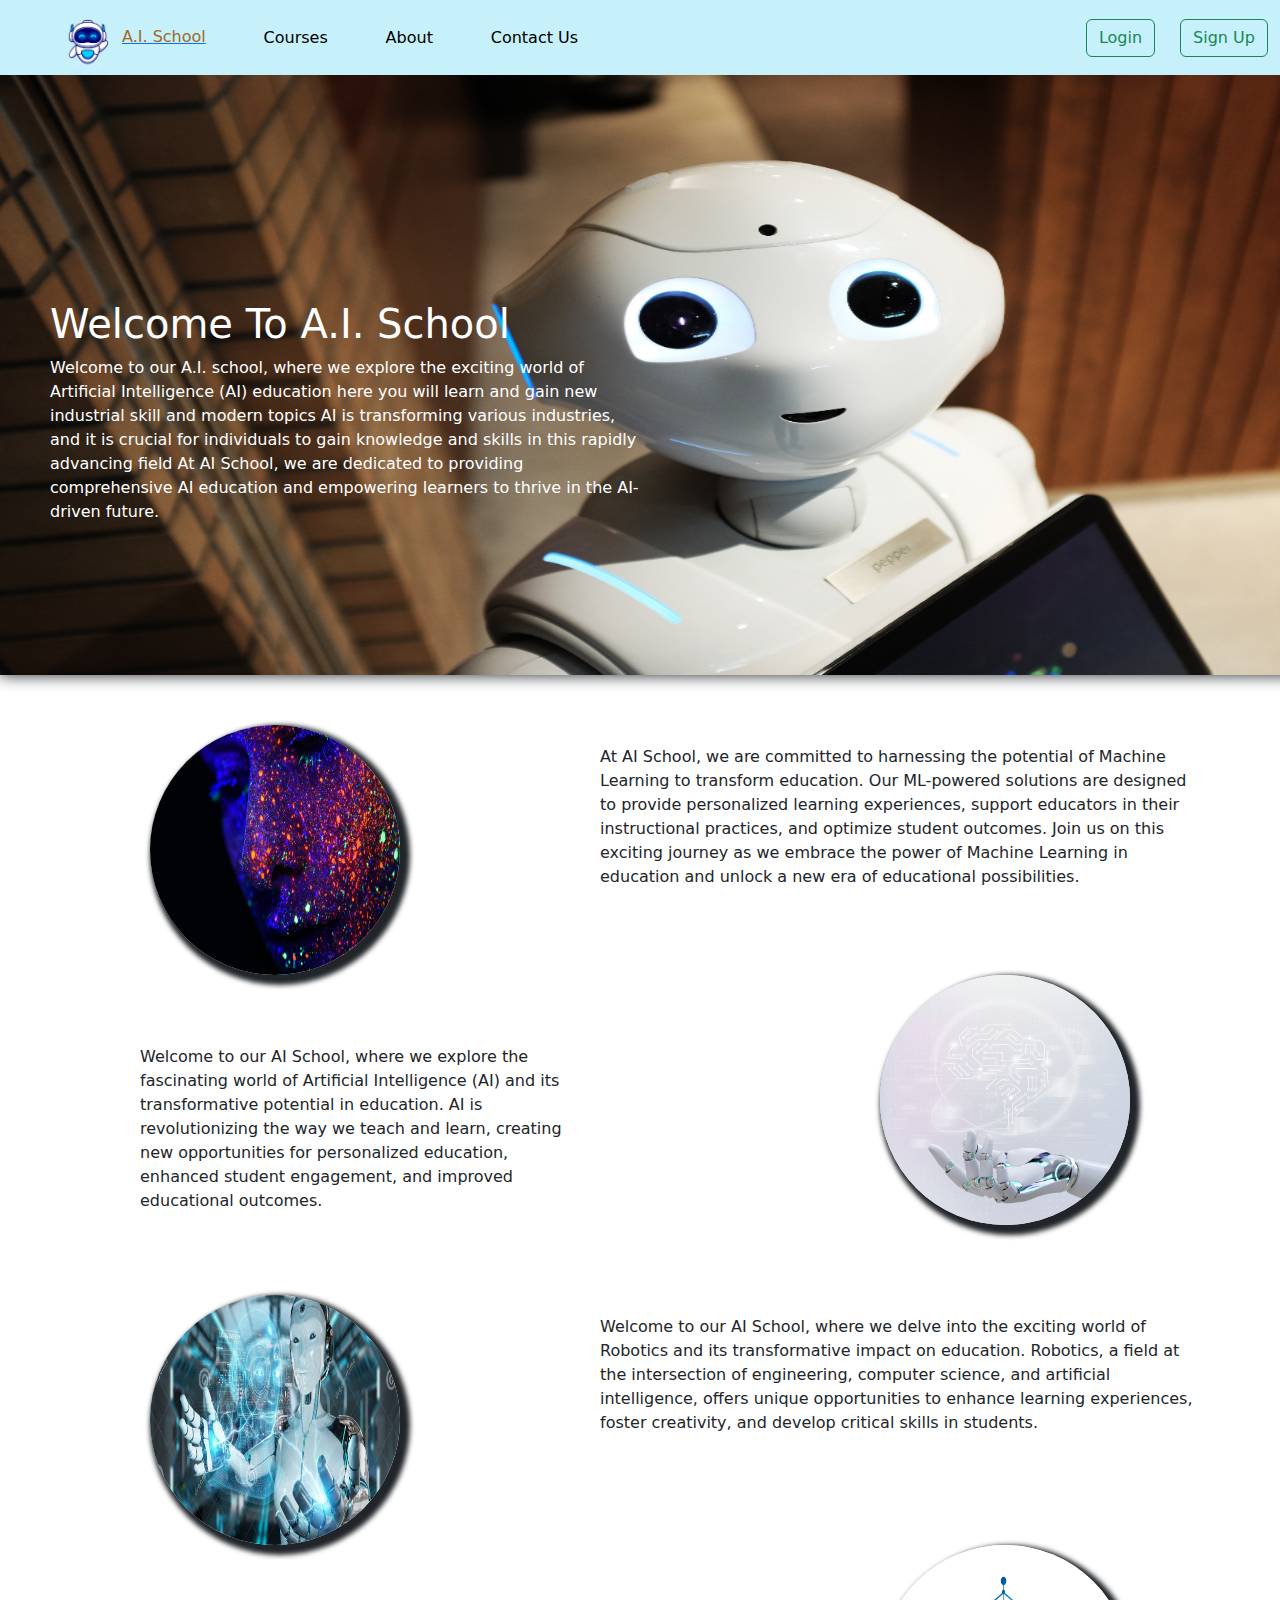
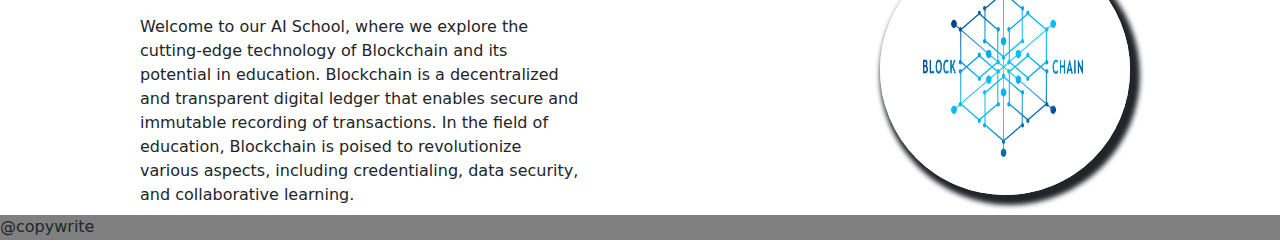
<file: Landing Page For EdTech/index.html>
<!DOCTYPE html>
<html lang="en">
<head>
    <meta charset="UTF-8">
    <meta name="viewport" content="width=device-width, initial-scale=1.0">
    <title>Education with A.I.</title>
    <link rel="stylesheet" href="style.css">
    <link rel="stylesheet" href="bootstrap.css">
</head>
<body>

    <header>
        <nav class="navbar bg-body-tertiary">
            <div class="container-fluid">
              <a href="#"><img class="robot-img" src="robot.png" alt=""><span>A.I. School</span></a>
              <a href="#" class="nav-element">Courses</a>
              <a href="#" class="nav-element">About</a>
              <a href="#" class="nav-element">Contact Us</a>
              <form class="d-flex" role="search">
                <!-- <input class="form-control me-2" type="search" placeholder="Search" aria-label="Search"> -->
                <button style="margin-right: 25px;" class="btn btn-outline-success" type="submit">Login</button>
                <button class="btn btn-outline-success" type="submit">Sign Up</button>
              </form>
            </div>
          </nav>
    </header>
    <div>
    <img class="main-img" src="alex-knight-2EJCSULRwC8-unsplash-fotor-20230729192924.jpg" alt="">
    <div class="main-img-text"><h1>Welcome To A.I. School</h1>
   Welcome to our A.I. school, where we explore the exciting world of Artificial Intelligence (AI) education here you will learn and gain new industrial skill and modern topics AI is transforming various industries, and it is crucial for individuals to gain knowledge and skills in this rapidly advancing field At AI School, we are dedicated to providing comprehensive AI education and empowering learners to thrive in the AI-driven future.</div>
    </div>
    <main>
    <div class="course-element"><div><img src="Machine-learning.jpg" alt="" class="course-picture"></div>
    <div class="course-element-text-right">At AI School, we are committed to harnessing the potential of Machine Learning to transform education. Our ML-powered solutions are designed to provide personalized learning experiences, support educators in their instructional practices, and optimize student outcomes. Join us on this exciting journey as we embrace the power of Machine Learning in education and unlock a new era of educational possibilities.
    </div>
    </div>

    <div class="course-element"><div class="course-element-text-left">Welcome to our AI School, where we explore the fascinating world of Artificial Intelligence (AI) and its transformative potential in education. AI is revolutionizing the way we teach and learn, creating new opportunities for personalized education, enhanced student engagement, and improved educational outcomes.</div><div><img src="Artificial intelligence.jpg" alt="" class="course-picture-right">
    </div>
    </div>

    <div class="course-element"><div><img src="robotics.jpg" alt="" class="course-picture"></div><div class="course-element-text-right">Welcome to our AI School, where we delve into the exciting world of Robotics and its transformative impact on education. Robotics, a field at the intersection of engineering, computer science, and artificial intelligence, offers unique opportunities to enhance learning experiences, foster creativity, and develop critical skills in students.</div></div>

    <div class="course-element"><div class="course-element-text-left">Welcome to our AI School, where we explore the cutting-edge technology of Blockchain and its potential in education. Blockchain is a decentralized and transparent digital ledger that enables secure and immutable recording of transactions. In the field of education, Blockchain is poised to revolutionize various aspects, including credentialing, data security, and collaborative learning.</div>
    <div><img src="BlockChain.jpg" alt="" class="course-picture-right"></div> </div>

    </main>

    <footer>
   @copywrite
    </footer>

</body>
</html>
</file>
<file: Landing Page For EdTech/style.css>
*{
    padding: 0;
    margin: 0;
    
}
nav{
    background-color: rgb(198, 240, 250);
    /* overflow: hidden; */
    position: fixed;
    top: 0;    
}
.nav-element{
    margin-left: -450px;
    text-decoration: none;
    color: black;
}

.robot-img{
    /* height: 60px; */
    width: 70px;
    margin-left:40px;
    padding: 0px;
}

.main-img-text{
    position: absolute;
    top: 300px;
    left: 50px;
    color: white;
    width: 600px;
}
span{
    text-decoration: none;
    color: rgb(163, 105, 35);
}

.main-img{
   width: 1351px;
   height: 600px;
   box-shadow: 0px 0px 15px;}

.course-picture{
    border-radius: 60%;
    margin-top: 50px;
    margin-left:150px;
    height: 250px;
    width: 250px;
    box-shadow: 5px 5px 5px 5px;
}
.course-element{
    display: flex;

}
.course-picture-right{
    border-radius: 60%;
    height: 250px;
    width: 250px;
    margin-left: 300px;
    margin-right: 150px;
    box-shadow: 5px 5px 5px 5px;
}
.course-element-text-left{
    width: 500px;
    height: 200px;
    margin-left: 140px;
    margin-top: 70px;
}
.course-element-text-right{
    width: 600px;
    height: 200px;
    margin-left: 200px;
    margin-top: 70px;
}
footer{
    background-color: gray;
    height:25px;
    width: 100%; 
}
</file>
